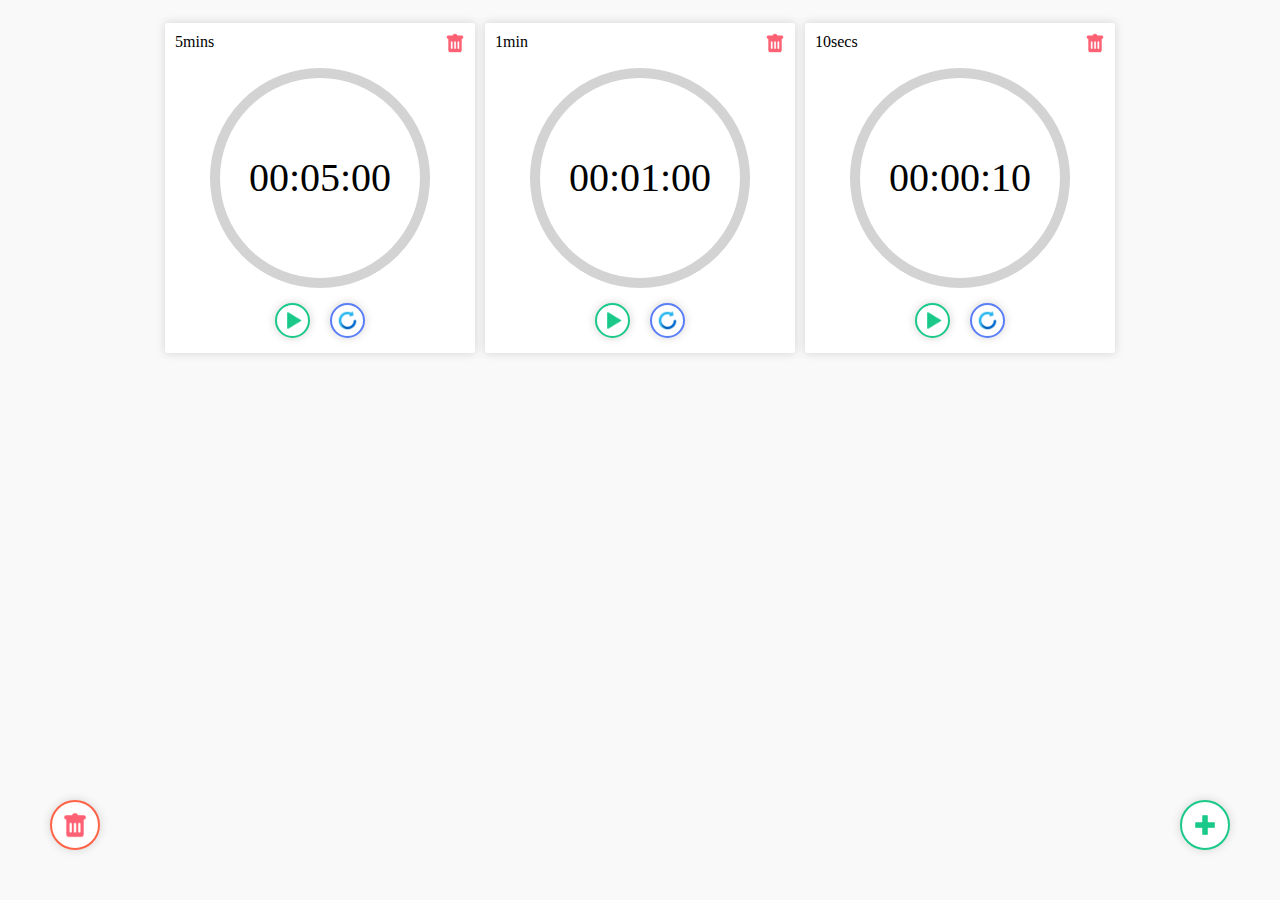
<file: index.html>
<!DOCTYPE html>
<html lang="en" dir="ltr">

  <head>
    <meta name="viewport" content="width=device-width, initial-scale=1.0">
    <meta charset="utf-8">
    <title>Alarms & Clock</title>
    <link rel="stylesheet" href="styles.css">
    <script src="Scripts.js" charset="utf-8"></script>
  </head>

  <body id="body" onload="loadTimers()">
    <button class="addTimer" onclick="showAdding()">
      <img src="icons/add.png"></img>
    </button>
    <button class="removeAll" onclick="showConfirm(this, removeAll, 'remove all')">
      <img src="icons/remove.png"></img>
    </button>
    <div id="timers"></div>
    <div id="confirm" class="confirm">
      <div id="confirm-box" class="confirm-box">
        <p class="message-title"> Are you sure? </p>
        <p class="message-text"> you want to delete this timer </p>
        <button class="confirm-ok" > OK </button>
        <button class="confirm-cancel"> Cancel </button>
      </div>
    </div>
    <div id="AddWindow" class="confirm">
      <div id="Add-box" class="confirm-box">
        <p class="message-title"> Add new timer: </p>
        <div class="timerName">
          <label for="timerName">Name:</label>
          <input id="timerName" type="text" value="Name">
        </div>
        <div class="time-picker">
          <div class="segment up-buttons">
            <button onmousedown="upvalue('hours', this)"> + </button>
            <button onmousedown="upvalue('mins', this)"> + </button>
            <button onmousedown="upvalue('secs', this)"> + </button>
          </div>
          <div class="segment">
            <input id="hours" type="text" value=00 max=99 maxlength="2">:
            <input id="mins" type="text" value=01 max=59 maxlength="2">:
            <input id="secs" type="text" value=00 max=59 maxlength="2">
          </div>
          <div class="segment down-buttons">
            <button onmousedown="downvalue('hours', this)"> - </button>
            <button onmousedown="downvalue('mins', this)"> - </button>
            <button onmousedown="downvalue('secs', this)"> - </button>
          </div>
        </div>
        <button class="picker-ok" onclick="createTimer()"> OK </button>
        <button class="picker-cancel" onclick="cancelAdding()"> Cancel </button>
      </div>
    </div>
  </body>
</html>
</file>
<file: styles.css>
body {
  text-align: center;
  background-color: #f9f9f9;
}
#timers {
  padding: 10px;
  width: 90%;
  max-width: 1000px;
  margin: auto;
}
.timer {
  display: inline-block;
  width: 90%;
  max-width: 300px;
  height: 320px;
  padding: 5px;
  margin: 5px;
  outline: 0px solid #f9f9f9;
  border-radius: 3px;
  background-color: #ffffff;
  font-family: calibri;
  box-shadow: 0px 0px 10px lightgray;
  transition: outline .1s, background-color .1s, box-shadow .1s;
}
.timer:hover {
  background-color: #f9f9f9;
  outline: 5px solid #f9f9f9;
  box-shadow: 0px 0px 20px lightgray;
}
.title {
  border-radius: 3px;
  display: inline-block;
  width: 90%;
  height: 30px;
  padding: 5px;
  box-sizing: border-box;
  float: left;
  text-align: left;
}
.remove {
  border-radius: 3px;
  display: inline-block;
  width: 10%;
  height: 30px;
  padding: 5px;
  box-sizing: border-box;
  transition: background-color .1s;
}
.remove:hover {
  background-color: lightgray;
}
.timeContainer{
  border: 10px solid lightgray;
  border-radius: 1000px;
  width: 90%;
  max-width: 200px;
  height: 200px;
  margin: 10px auto;
}
.time {
  margin: 40% auto 10%;
  font-size: 40px;
  line-height: 100%;
}
.estimated {
  display: none;
  border-radius: 1000px;
  width: 40%;
  margin: auto;
  background-color: lightgray;
}
img {
  width: 100%;
  min-width: 15px;
  height: 100%;
  min-height: 15px;
}
button {
  border-radius: 50%;
  background-color: white;
  box-shadow: 0px 0px 10px lightgray;
  transition: background-color .05s, outline .05s;
}
.removeAll, .addTimer {
  width: 50px;
  height: 50px;
  padding: 10px;
}
.addTimer{
  border: 2px solid #1AC989;
  position: fixed;
  bottom: 50px;
  right: 50px;
}
.addTimer:hover {
  outline: 2px solid #1AC989;
}
.addTimer:active {
  background-color: #1AC989;
  outline: 0px solid #1AC989;
}
.removeAll{
  border: 2px solid tomato;
  position: fixed;
  bottom: 50px;
  left: 50px;
}
.removeAll:hover {
  outline: 2px solid tomato;
}
.removeAll:active {
  background-color: red;
  outline: 0px solid red;
}
.timer button {
  width: 35px;
  height: 35px;
  margin: 5px 10px;
}
.start {
  border: 2px solid #1AC989;
  padding: 5px 5px 5px 7px;
}
.start:hover {
  outline: 2px solid #1AC989;
}
.start:active {
  background-color: #1AC989;
  outline: 0px solid #1AC989;
}
.pause {
  border: 2px solid tomato;
  padding: 5px;
}
.pause:hover {
  outline: 2px solid tomato;
}
.pause:active {
  background-color: red;
  outline: 0px solid red;
}
.reset {
  border: 2px solid #5A7EF8;
  padding: 5px;
}
.reset:hover {
  outline: 2px solid #5A7EF8;
}
.reset:active {
  background-color: #5A7EF8;
  outline: 0px solid #5A7EF8;
}
.confirm {
  position: fixed;
  left: 0%;
  bottom: 0%;
  right: 0%;
  top: 0%;

  display: none;
  justify-content: center;
  align-items: center;

  background-color: rgb(100, 100, 100, .5);
}
.confirm-box {
  background-color: rgb(240, 240, 240);
  box-shadow: 0px 0px 10px gray;
  border-radius: 5px;
  width: 40%;
  min-width: 200px;
  max-width: 400px;
  height: 200px;
}
.confirm-box p {
  width: 90%;
  padding: 10px;
  margin: 10px auto;
  font-family: Tahoma;
}
.confirm-box p.message-title{
  font-size: 20px;
  height: 10%;
}
.confirm-box p.message-text{
  height: 30%;
}
button.confirm-ok {
  border: 2px solid tomato;
  border-radius: 5px;
  width: 40%;
  height: 30px;
}
button.confirm-ok:hover {
  outline: 2px solid tomato;
}
button.confirm-ok:active {
  background-color: red;
  outline: 0px solid red;
}
button.confirm-cancel {
  border: 2px solid #5A7EF8;
  border-radius: 5px;
  width: 40%;
  height: 30px;
}
button.confirm-cancel:hover {
  outline: 2px solid #5A7EF8;
}
button.confirm-cancel:active {
  background-color: #5A7EF8;
  outline: 0px solid #5A7EF8;
}
#Add-box {
  height: 360px;
}
.timerName {
  width: 80%;
  margin: auto auto 10px;
  height: 30px;
  display: flex;
  border-radius: 3px;
  background-color: #5A7EF8;
  color: white;
  font-family: calibri;
  box-shadow: 0px 0px 3px 0px lightgray;
}
.timerName label {
  width: 30%;
  height: 100%;
  line-height: 30px;
}
.timerName input {
  width: 70%;
  height: 100%;
  padding: 5px 10px;
  font-size: 15px;
  font-family: calibri;
  border: none;
  border-top-right-radius: 2px;
  border-bottom-right-radius: 2px;
  box-sizing: border-box;
}
.time-picker {
  width: 80%;
  margin: 20px auto;
  font-size: 30px;
  background-color: white;
  border-radius: 5px;
  box-shadow: 0px 0px 3px 0px lightgray;
}
.segment{
  display: flex;
  justify-content: space-between;
  padding: 0px 15px;
  line-height: 55px;
}
.time-picker button {
  border-radius: 0;
  border: none;
  background: none;
  box-shadow: none;
  font-size: 30px;
  width: 30%;
  max-width: 70px;
  height: 50px;
}
.time-picker input {
  border: none;
  border-top: 1px solid lightgray;
  border-bottom: 1px solid lightgray;
  width: 30%;
  max-width: 70px;
  height: 60px;
  text-align: center;
  box-sizing: border-box;
  font-size: 30px;
}
button.picker-ok {
  border: 2px solid #1AC989;
  border-radius: 5px;
  width: 40%;
  height: 30px;
}
button.picker-ok:hover {
  outline: 2px solid #1AC989;
}
button.picker-ok:active {
  background-color: #1AC989;
  outline: 0px solid #1AC989;
}
button.picker-cancel {
  border: 2px solid #5A7EF8;
  border-radius: 5px;
  width: 40%;
  height: 30px;
}
button.picker-cancel:hover {
  outline: 2px solid #5A7EF8;
}
button.picker-cancel:active {
  background-color: #5A7EF8;
  outline: 0px solid #5A7EF8;
}
</file>
